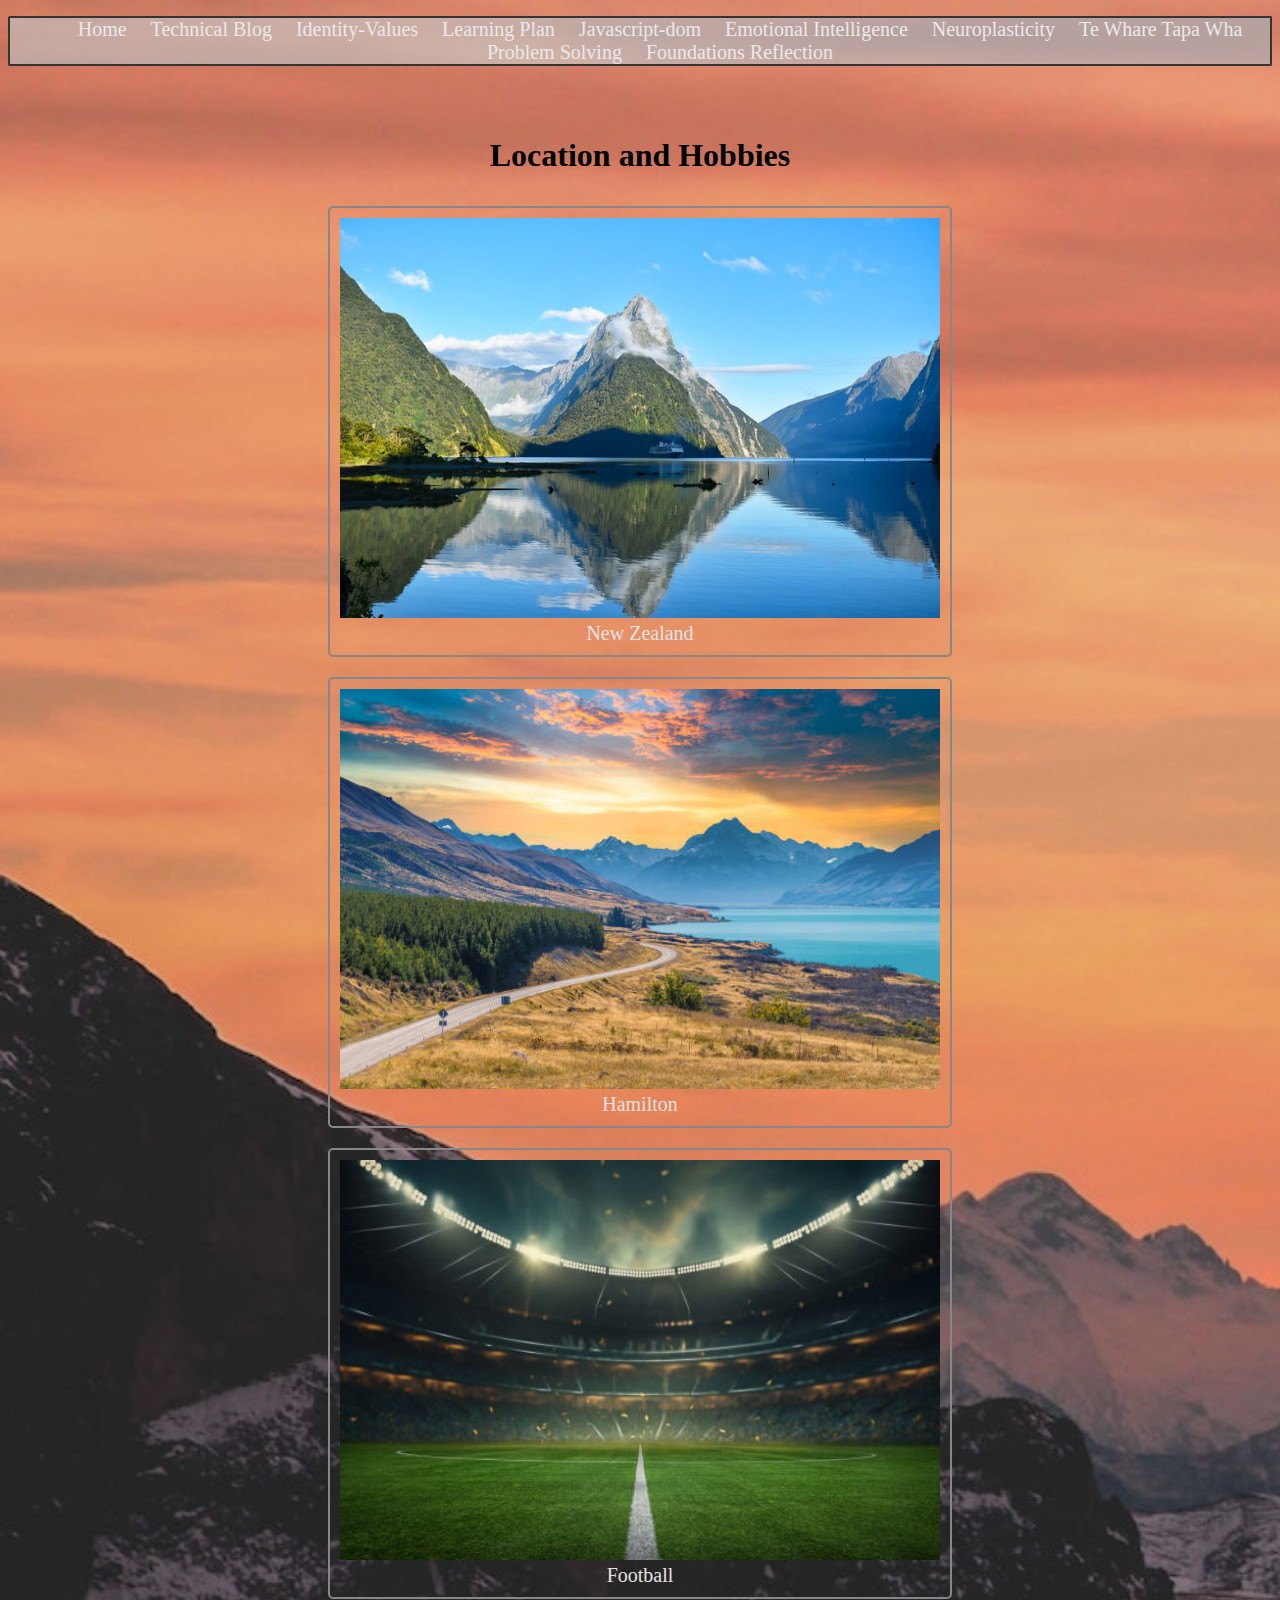
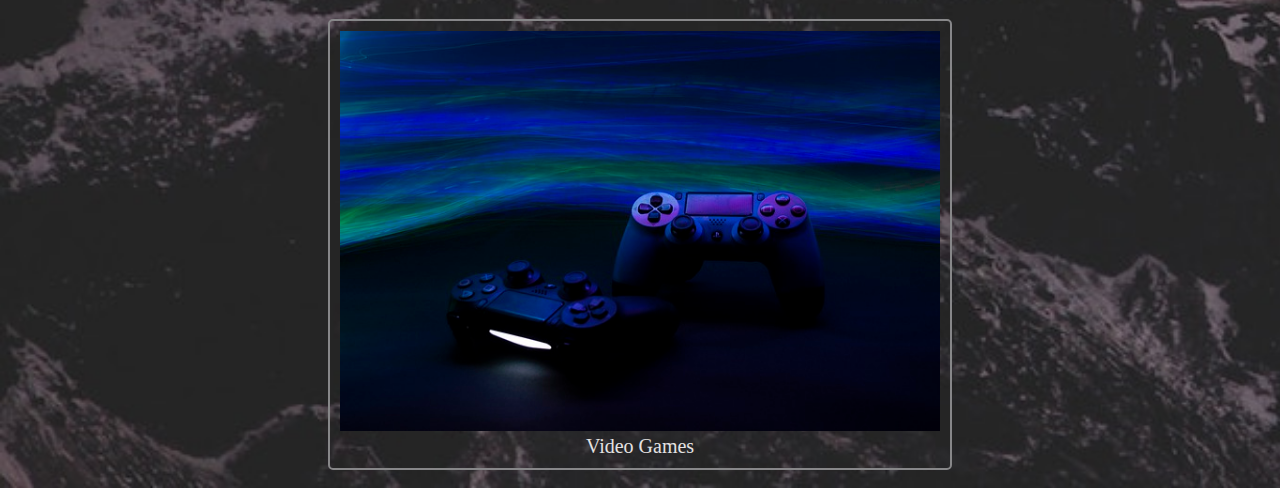
<file: index.html>
<!DOCTYPE html>

<html>
  <meta name="viewport" content="width=device-width, initial-scale=1.0" />

  <head>
    <!--Add a title comment-->
    <title>Darcys Blog</title>
    <link rel="stylesheet" href="./styles/main.css" />
  </head>
  <header></header>

  <nav class="container">
    <ul class="navigation">
      <a href="index.html"> <li class="navigationview">Home</li> </a>
      <a href="./blog/html-css.html"
        ><li class="navigationview">Technical Blog</li></a
      >

      <a href="./blog/identity-values.html"
        ><li class="navigationview">Identity-Values</li></a
      >

      <a href="./blog/learning-plan.html"
        ><li class="navigationview">Learning Plan</li></a
      >

      <a href="./blog/javascript-dom.html"
        ><li class="navigationview">Javascript-dom</li></a
      >

      <a href="./blog/emotional-intelligence.html"
        ><li class="navigationview">Emotional Intelligence</li></a
      >

      <a href="./blog/neuroplasticity.html"
        ><li class="navigationview">Neuroplasticity</li></a
      >

      <a href="./blog/te-whare-tapa-wha.html"
        ><li class="navigationview">Te Whare Tapa Wha</li></a
      >

      <a href="./blog/problem-solving.html"
        ><li class="navigationview">Problem Solving</li></a
      >

      <a href="./blog/foundations-reflection.html"
        ><li class="navigationview">Foundations Reflection</li></a
      >
    </ul>
  </nav>
  <body class="container">
    <h1>Location and Hobbies</h1>
    <div class="placeholder">
      <div class="image">
        <img src="./newzealand.jpeg" width="600px" height="400px" />
        <span class="caption"> New Zealand </span>
      </div>

      <div class="image">
        <img src="./Hamilton.jpeg" width="600px" height="400px" />
        <span class="caption"> Hamilton</span>
      </div>

      <div class="image">
        <img src="./football.jpeg" width="600px" height="400px" />
        <span class="caption"> Football</span>
      </div>

      <div class="image">
        <img src="./videogames.jpeg" width="600px" height="400px" />
        <span class="caption"> Video Games </span>
      </div>
    </div>
  </body>
</html>
</file>
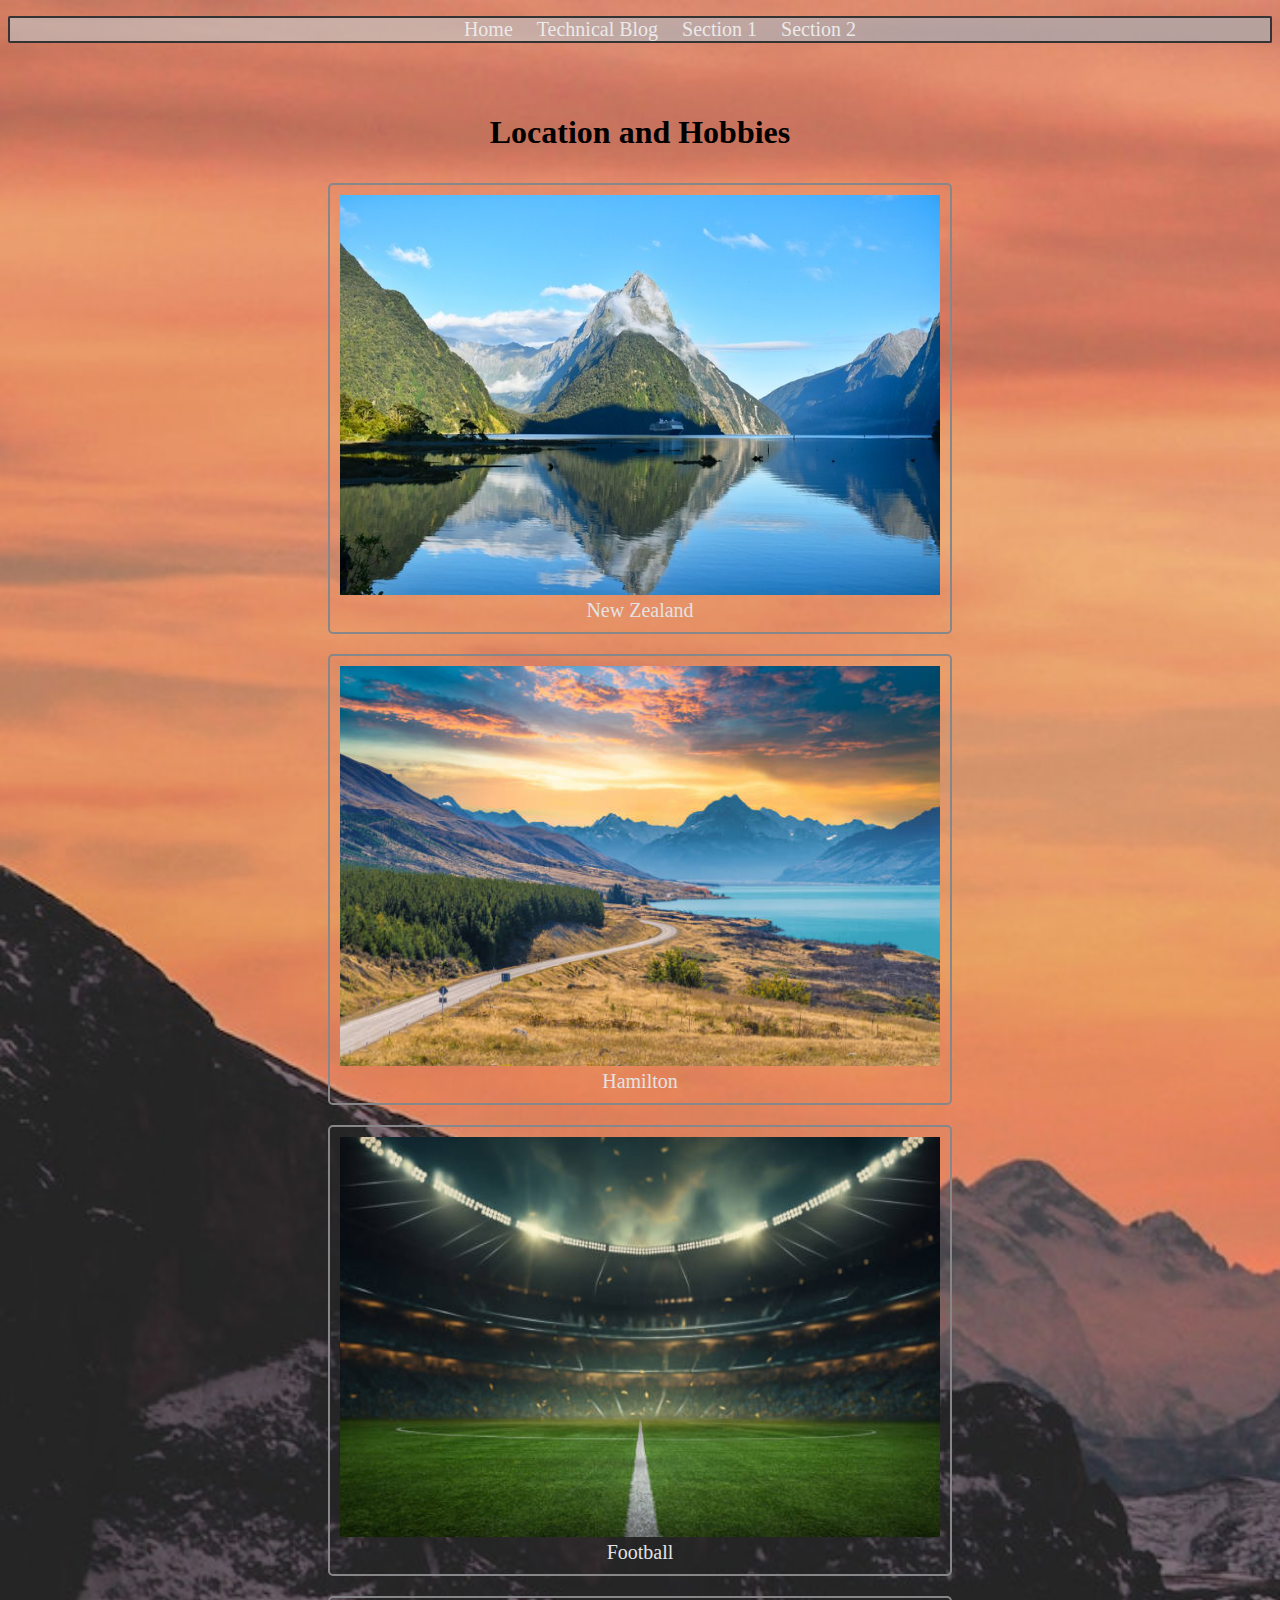
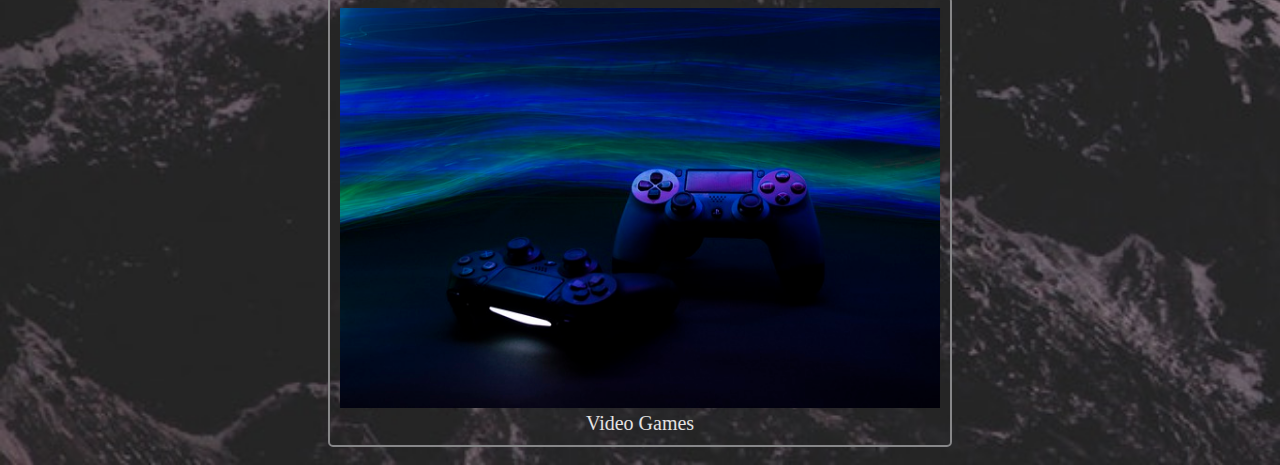
<file: indexfile.html>
<!DOCTYPE html>

<html>
  <meta name="viewport" content="width=device-width, initial-scale=1.0" />

  <head>
    <!--Add a title comment-->
    <title>Darcys Blog</title>
    <link rel="stylesheet" href="./styles/main.css" />
  </head>
  <header></header>

  <nav class="container">
    <ul class="navigation">
      <a href="./indexfile.html"> <li class="navigationview">Home</li> </a>
      <a href="./blog/html-css.html"
        ><li class="navigationview">Technical Blog</li></a
      >
      <a href="#"><li class="navigationview">Section 1</li></a>
      <a href="#"><li class="navigationview">Section 2</li></a>
    </ul>
  </nav>
  <body class="container">
    <h1>Location and Hobbies</h1>
    <div class="placeholder">
      <div class="image">
        <img src="./newzealand.jpeg" width="600px" height="400px" />
        <span class="caption"> New Zealand </span>
      </div>

      <div class="image">
        <img src="./Hamilton.jpeg" width="600px" height="400px" />
        <span class="caption"> Hamilton</span>
      </div>

      <div class="image">
        <img src="./football.jpeg" width="600px" height="400px" />
        <span class="caption"> Football</span>
      </div>

      <div class="image">
        <img src="./videogames.jpeg" width="600px" height="400px" />
        <span class="caption"> Video Games </span>
      </div>
    </div>
  </body>
</html>
</file>
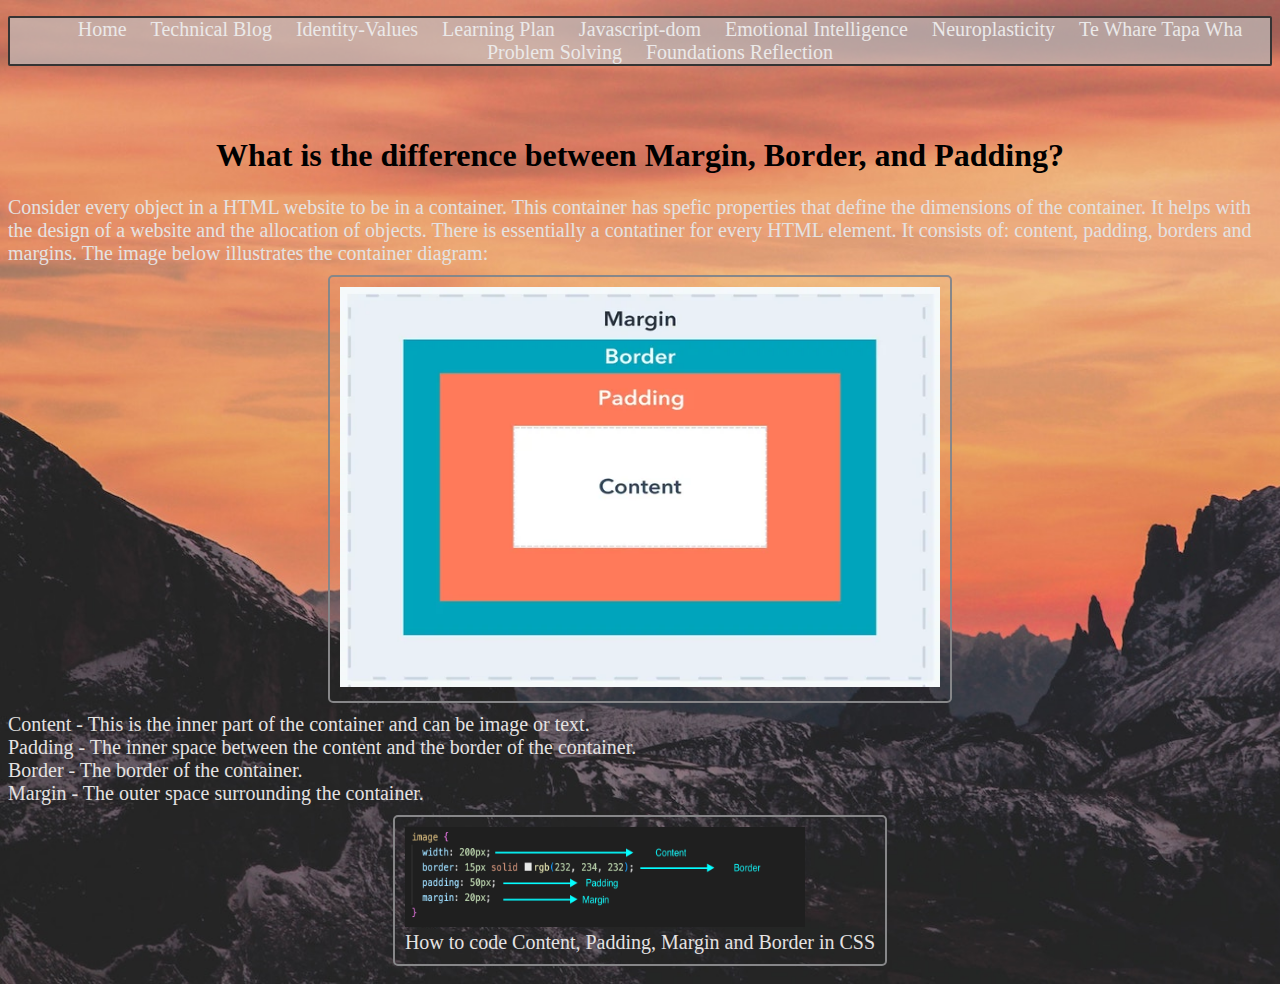
<file: blog/html-css.html>
<!DOCTYPE html>

<html>
  <meta name="viewport" content="width=device-width, initial-scale=1.0" />

  <head>
    <!--Add a title comment-->
    <title>Margin and Padding</title>
    <link rel="stylesheet" href="../styles/main.css" />
  </head>
  <header></header>

  <nav class="container">
    <ul class="navigation">
      <a href="../index.html"> <li class="navigationview">Home</li> </a>
      <a href="html-css.html"
        ><li class="navigationview">Technical Blog</li></a
      >

      <a href="identity-values.html"
        ><li class="navigationview">Identity-Values</li></a
      >

      <a href="learning-plan.html"
        ><li class="navigationview">Learning Plan</li></a
      >

      <a href="javascript-dom.html"
        ><li class="navigationview">Javascript-dom</li></a>

        <a href="emotional-intelligence.html"
        ><li class="navigationview">Emotional Intelligence</li></a
      >

      <a href="neuroplasticity.html"
      ><li class="navigationview">Neuroplasticity</li></a
    >

    <a href="te-whare-tapa-wha.html"
    ><li class="navigationview">Te Whare Tapa Wha</li></a
  >

  <a href="problem-solving.html"
    ><li class="navigationview">Problem Solving</li></a
  >

  <a href="foundations-reflection.html"
    ><li class="navigationview">Foundations Reflection</li></a
  >
    </ul>

  </nav>

  <body class="container">
    <h1>What is the difference between Margin, Border, and Padding?</h1>
    
    <div class="text"> Consider every object in a HTML website to be in a container. This container has spefic properties that define the dimensions of the container. It helps with the design of a website and the allocation of objects.

There is essentially a contatiner for every HTML element. It consists of: content, padding, borders and margins. The image below illustrates the container diagram:</div>
    <div class="placeholder">
      <div class="image">
        <img src="../content.jpeg" width="600px" height="400px" />
        <span class="caption"> </span>
      </div>
    </div>
    <div class="text">
      Content - This is the inner part of the container and can be image or text.
    </div>
      
      <div class = "text"> Padding - The inner space between the content
      and the border of the container. 
      
    </div> 
    
    <div class="text">Border - The border of the container.  </div>
      
      <div class="text">Margin - The outer space surrounding
      the container.</div>
    </div>

    <div class="placeholder">
      <div class="image">
        <img src="../contentmargin.jpeg.png" width="400px" height="100px" />
        <div class="text"> How to code Content, Padding, Margin and Border in CSS</div>
        <span class="caption"> </span>
      </div>
    </div>
  </body>
</html>
</file>
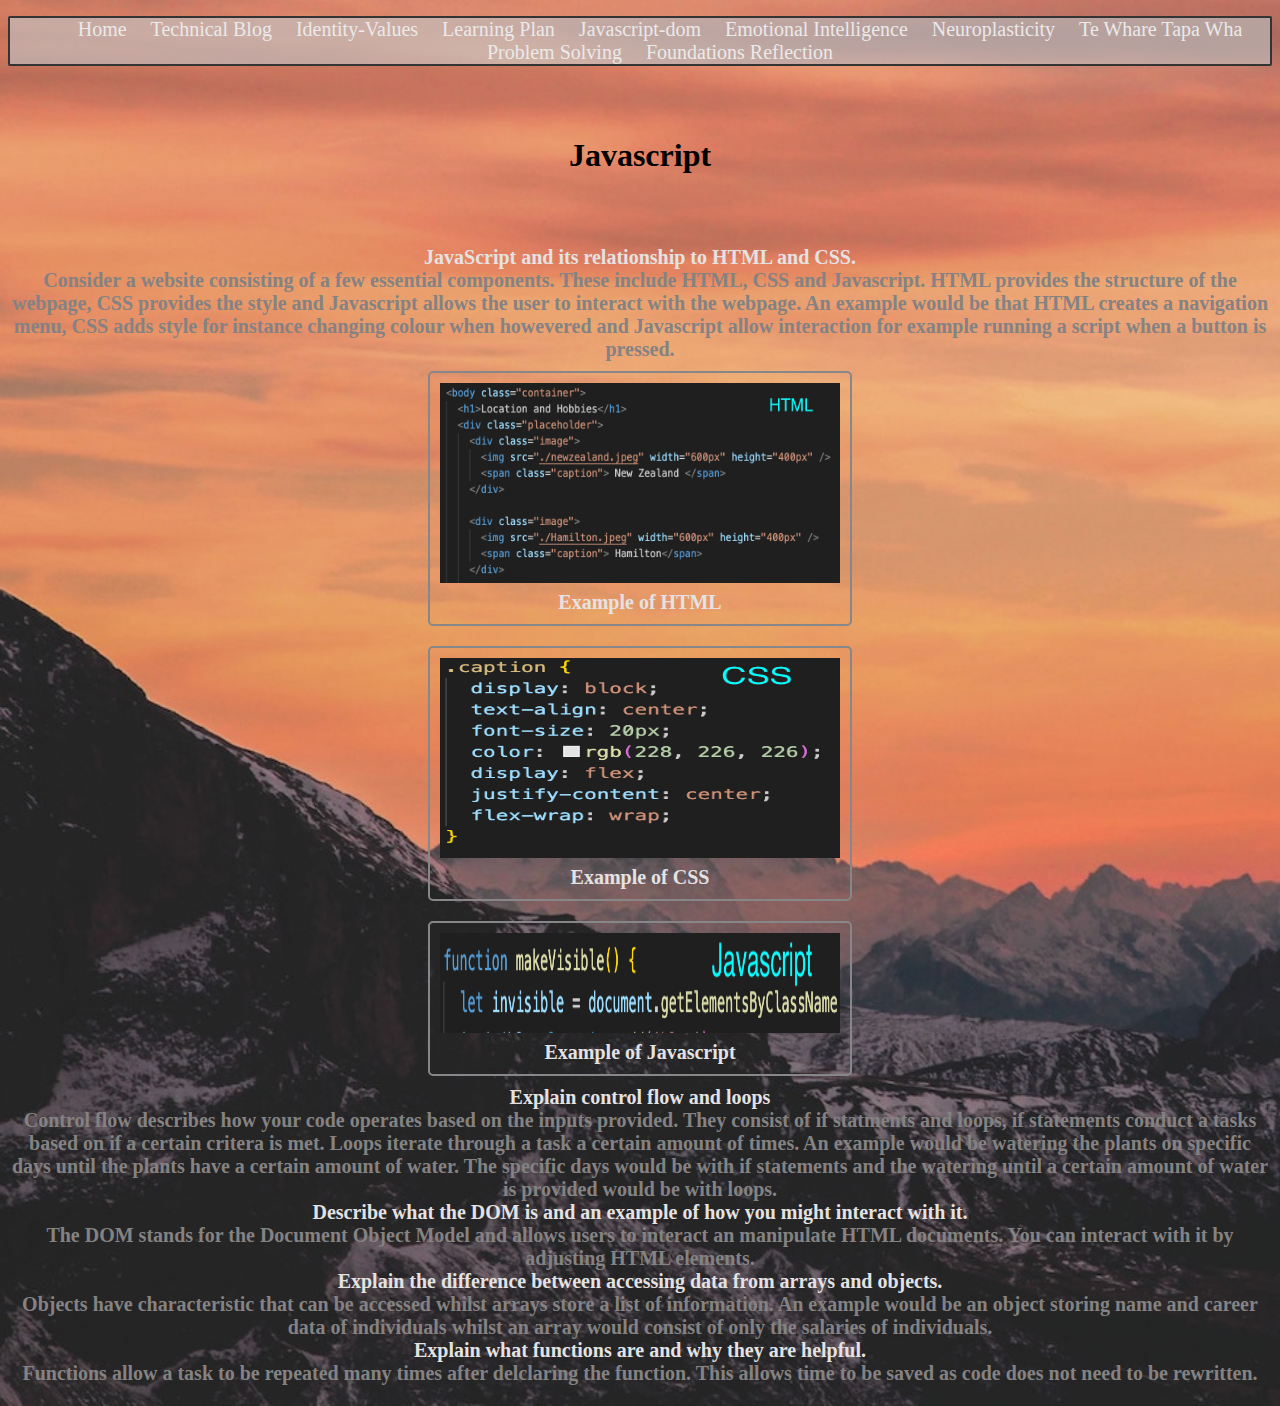
<file: blog/javascript-dom.html>
<!DOCTYPE html>

<html>
  <meta name="viewport" content="width=device-width, initial-scale=1.0" />

  <head>
    <title>Darcys Blog</title>
    <link rel="stylesheet" href="../styles/main.css" />
  </head>
  <header></header>

  <nav class="container">
    <ul class="navigation">
      <a href="../index.html"> <li class="navigationview">Home</li> </a>
      <a href="html-css.html"><li class="navigationview">Technical Blog</li></a>

      <a href="identity-values.html"
        ><li class="navigationview">Identity-Values</li></a
      >

      <a href="learning-plan.html"
        ><li class="navigationview">Learning Plan</li></a
      >

      <a href="javascript-dom.html"
        ><li class="navigationview">Javascript-dom</li></a
      >

      <a href="emotional-intelligence.html"
        ><li class="navigationview">Emotional Intelligence</li></a
      >

      <a href="neuroplasticity.html"
      ><li class="navigationview">Neuroplasticity</li></a
    >


    <a href="te-whare-tapa-wha.html"
    ><li class="navigationview">Te Whare Tapa Wha</li></a
  >

  <a href="problem-solving.html"
    ><li class="navigationview">Problem Solving</li></a
  >
  <a href="foundations-reflection.html"
    ><li class="navigationview">Foundations Reflection</li></a
  >
    </ul>
  </nav>
  <body class="container">
    <h1>Javascript<h1>

    <div class="text">JavaScript and its relationship to HTML and CSS.</div>
    <div class="learning">
      Consider a website consisting of a few essential components. These include HTML, CSS and Javascript. HTML provides the structure of the webpage, CSS provides the style and Javascript allows the user to interact with the webpage. An example would be that HTML creates a navigation menu, CSS adds style for instance changing colour when howevered and Javascript allow interaction for example running a script when a button is pressed.
    </div>

    <div class="placeholder">
      <div class="image">
        <img src="../HTML Example.png" width="400px" height="200px" />
        <div class="text"> Example of HTML</div>
        <span class="caption"> </span>
      </div>
    </div>

    <div class="placeholder">
      <div class="image">
        <img src="../CSS Example.png" width="400px" height="200px" />
        <div class="text"> Example of CSS</div>
        <span class="caption"> </span>
      </div>
    </div>

    <div class="placeholder">
      <div class="image">
        <img src="../Javascript.png" width="400px" height="100px" />
        <div class="text"> Example of Javascript</div>
        <span class="caption"> </span>
      </div>
    </div>


   

    <div class="text">
      Explain control flow and loops
    </div>
    <div class="learning">
      Control flow describes how your code operates based on the inputs provided. They consist of if statments and loops, if statements conduct a tasks based on if a certain critera is met. Loops iterate through a task a certain amount of times. An example would be watering the plants on specific days until the plants have a certain amount of water. The specific days would be with if statements and the watering until a certain amount of water is provided would be with loops.
    </div>

    <div class="text">
      Describe what the DOM is and an example of how you might interact with it.
    </div>
    <div class="learning">
      The DOM stands for the Document Object Model and allows users to interact an manipulate HTML documents. You can interact with it by adjusting HTML elements.
    </div>

    <div class="text">
      Explain the difference between accessing data from arrays and objects.
    </div>
    <div class="learning">
      Objects have characteristic that can be accessed whilst arrays store a list of information. An example would be an object storing name and career data of individuals whilst an array would consist of only the salaries of individuals.

     
    </div>

    <div class="text">
      Explain what functions are and why they are helpful.
    </div>
    <div class="learning">

      Functions allow a task to be repeated many times after delclaring the function. This allows time to be saved as code does not need to be rewritten.

    </div>

  </body>
</html>
</file>
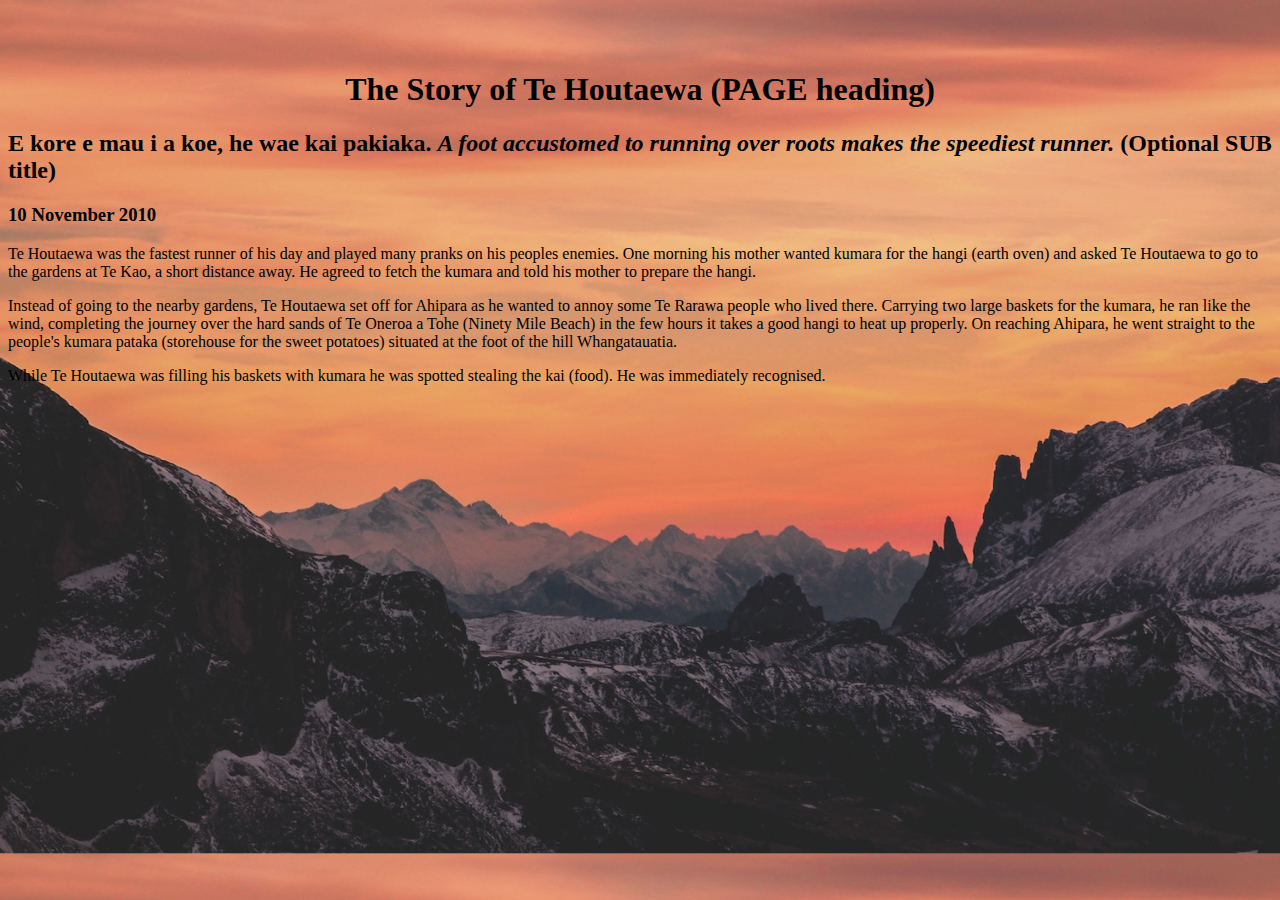
<file: blog/te-houtaewa-template.html>
<!DOCTYPE html>
<html>
  <head>
    <title>Stories and Legends (PAGE title)</title>
    <meta charset="UTF-8" />
    <link href="../styles/main.css" rel="stylesheet" type="text/css" />
  </head>

  <body>
    <h1>The Story of Te Houtaewa (PAGE heading)</h1>
    <h2>
      E kore e mau i a koe, he wae kai pakiaka.
      <em
        >A foot accustomed to running over roots makes the speediest runner.</em
      >
      (Optional SUB title)
    </h2>
    <h3>10 November 2010</h3>

    <p>
      Te Houtaewa was the fastest runner of his day and played many pranks on
      his peoples enemies. One morning his mother wanted kumara for the hangi
      (earth oven) and asked Te Houtaewa to go to the gardens at Te Kao, a short
      distance away. He agreed to fetch the kumara and told his mother to
      prepare the hangi.
    </p>
    <p>
      Instead of going to the nearby gardens, Te Houtaewa set off for Ahipara as
      he wanted to annoy some Te Rarawa people who lived there. Carrying two
      large baskets for the kumara, he ran like the wind, completing the journey
      over the hard sands of Te Oneroa a Tohe (Ninety Mile Beach) in the few
      hours it takes a good hangi to heat up properly. On reaching Ahipara, he
      went straight to the people's kumara pataka (storehouse for the sweet
      potatoes) situated at the foot of the hill Whangatauatia.
    </p>
    <p>
      While Te Houtaewa was filling his baskets with kumara he was spotted
      stealing the kai (food). He was immediately recognised.
    </p>

    <!-- this is a comment. -->
  </body>
</html>
</file>
<file: styles/main.css>
.section {

  color:rgb(187, 185, 183)

}

body {
  background-image: url('../image.jpeg');
  background-size: cover;
}


.navigation {
  list-style-type: none;
  background-color: rgba(193, 190, 190, 0.682);
  overflow: hidden;
  position: relative;
  top: 12%;
  border: 2px solid rgb(53, 52, 52);
  border-radius: 2px;
  text-decoration: none;
  text-align: center;
  
}

.navigationview {
  display: inline;
  color: rgb(235, 233, 233);
  padding: 10px 10px;
  margin: 0px 0px;
  text-align: center;
  font-size: 20px;
  text-decoration: none;

}

a {
  text-decoration: none;
}
.navigationview:hover {
  display: inline;
  background-color: rgba(149, 149, 152, 0.821);
  text-align: center;
  text-decoration: none;
}

.button {
  color: blue;
  background-color: red;
  height: 50px;
  border-radius: 2px;
}

.button:hover {
  background-color: aqua;
}

h1 {
  padding-top: 50px;
  text-align: center;
}

.placeholder {
  display: flex;
  justify-content: center;
  flex-wrap: wrap;
  flex-direction: row;
}

.image {
  padding: 10px 10px;
  border: 2px solid rgb(135, 135, 137);
  border-radius: 5px;
  margin: 10px 10px;
  ;
}

.image :hover {
  animation: yourAnimation 5s linear 0s infinite normal none;

}

.caption {
  display: block;
  text-align: center;
  font-size: 20px;
  color: rgb(228, 226, 226);
  display: flex;
  justify-content: center;
  flex-wrap: wrap;
}

.text {
  font-size: 20px;
  color: rgb(228, 226, 226);
}

.learning {
 font-size: 20px;
 color: rgb(132, 130, 130);
}


input[type='text'] {
  padding: 10px 10px;
  margin: 10px 10px;
  border-radius: 2px;
}

@keyframes yourAnimation{
  0% {
      transform:  scale(1.2);
  }
  100% {
  }
}


/* widescreen displays */
@media only screen and (min-width: 920px) {
  .container {
    background-image: url('../image.jpeg');
    background-size: cover;
}

/* tablets */
@media only screen and (max-width: 919px) {
  .container {
    background-image: url('../image.jpeg');
    background-size: cover;
  }
}

/* phones */
@media only screen and (max-width: 400px) {
  .container {
    background-image: url('../image.jpeg');
    background-size: cover;
  }
}
</file>
